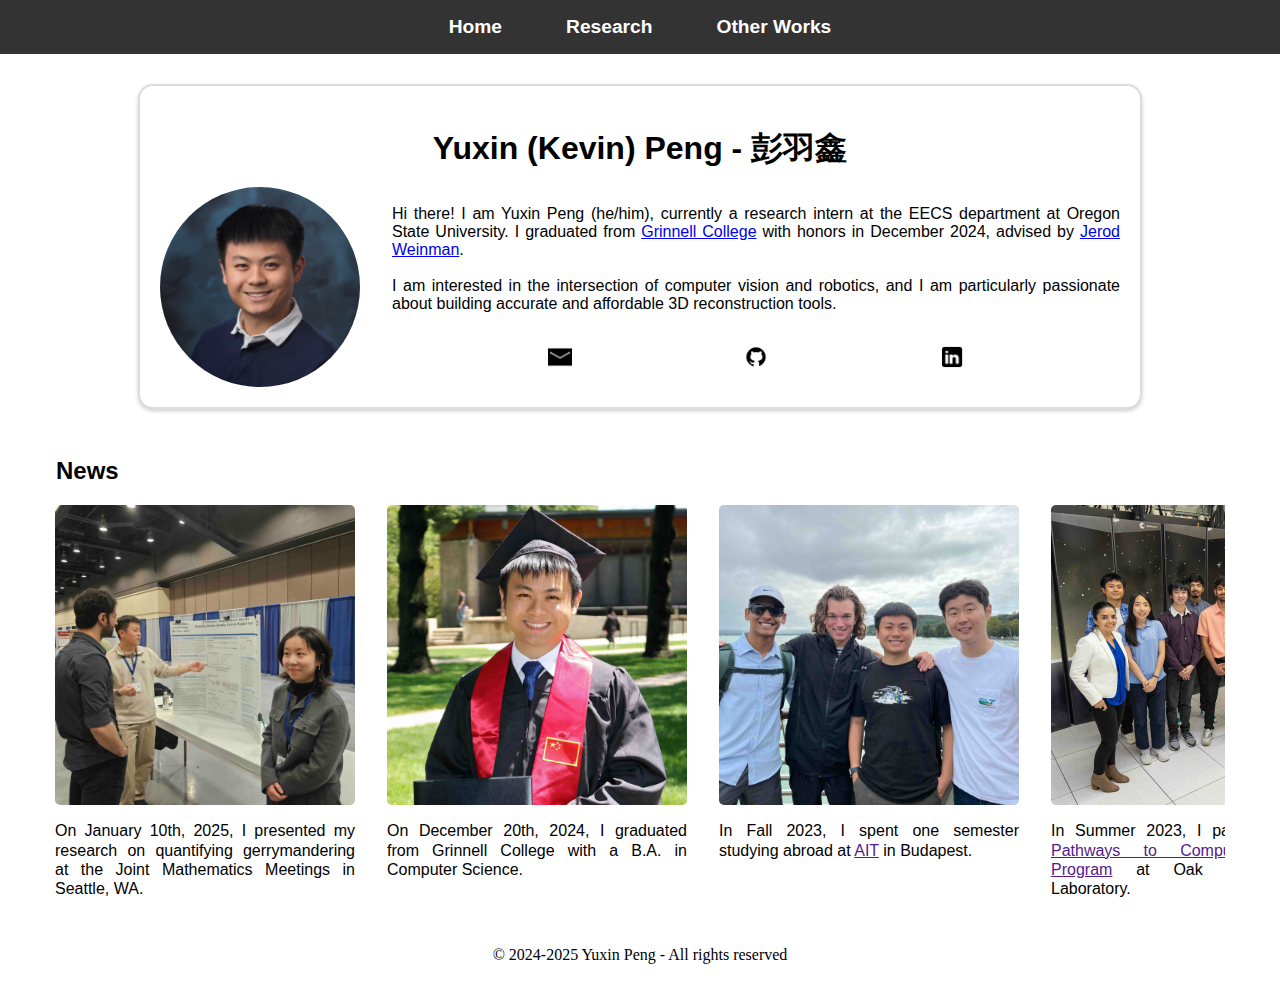
<file: index.html>
<!DOCTYPE html>
<html lang="en">
<head>
    <meta charset="UTF-8">
    <meta name="viewport" content="width=device-width, initial-scale=1.0">
    <title>Yuxin Peng - Homepage</title>
    <meta name="description" content="Personal website of Yuxin Peng (Kevin Peng)">
    <link rel="icon" href="images/favicon/favicon.ico" type="image/x-icon">
    <link rel="stylesheet" href="master_styles.css">
    <link rel="stylesheet" href="index_styles.css">

    <style> 
        /* tag selector: tag name */
        /* id selector: # */
        /* class selector: . */


    </style>
</head>
<body>
    <header>
        <nav>
            <ul> <!-- ul stands for unordered list -->
                <!-- TODO: add a dropdown menu for different items -->
                <li><a href="index.html">Home</a></li>
                <li><a href="research.html">Research</a></li>
                <li class="dropdown">
                    <a href="projects.html">Other Works</a>
                    <ul class="dropdown-content">
                        <li><a href="projects.html#apps">App Development</a></li>
                        <li><a href="projects.html#films">Short Films</a></li>
                        <li><a href="projects.html#photos">Photography</a></li>
                    </ul>
                </li>
            </ul>
        </nav>
    </header>
    <main>
        <section id="about">
            <div class="about-container">
                <h1>Yuxin (Kevin) Peng - 彭羽鑫</h1>
                <div class="about-content">
                    <img src="images/index_images/profile/profile_1.jpg" alt="Profile picture of Yuxin Peng" class="profile-image">
                    <div class="about-text">
                        <p>Hi there! I am Yuxin Peng (he/him), currently a research intern at the EECS department at Oregon State University. I graduated from 
                            <a href="https://www.grinnell.edu/" target="_blank">Grinnell College</a> with honors in December 2024, advised by <a href="https://weinman.cs.grinnell.edu/" target="_blank">Jerod Weinman</a>.<br> <br>
                            I am interested in the intersection of computer vision and robotics, and I am particularly passionate about building accurate and affordable 3D reconstruction tools. </p>
                        <div class="social-links">
                            <a href="mailto:pengkevi@grinnell.edu" class="social-icon">
                                <img src="images/index_images/icons/email.png" alt="Email">
                            </a>
                            <a href="https://github.com/kevinpyx" target="_blank" class="social-icon">
                                <img src="images/index_images/icons/github.png" alt="GitHub">
                            </a>
                            <a href="https://www.linkedin.com/in/yuxin-peng-00a020226/" target="_blank" class="social-icon">
                                <img src="images/index_images/icons/linkedin.png" alt="LinkedIn">
                            </a>
                        </div>
                    </div>
                </div>
            </div>
        </section>


        <section id="news">
            <h2 class="section-title">News</h2>
            <div class="highlights-container">
                <div class="highlights-row">
                    <!-- highlights in reverse chronological order -->
                    <div class="highlight-item">
                        <img src="images/index_images/highlights/3-JMMpresentation.jpeg" alt="Poster presentation at JMM" class="highlight-image">
                        <p class="highlight-description">
                            On January 10th, 2025, I presented my research on quantifying gerrymandering at the Joint Mathematics Meetings in Seattle, WA.
                        </p>
                        <!-- <a href="research.html#gerrymander" class="highlight-link">Read more →</a> -->
                    </div>

                    <!-- Another highlight item -->
                    <div class="highlight-item">
                        <img src="images/index_images/highlights/2-graduation.jpeg" alt="Graduation photo" class="highlight-image">
                        <p class="highlight-description">
                            On December 20th, 2024, I graduated from Grinnell College with a B.A. in Computer Science.
                        </p>
                        <!-- No link for this one -->
                    </div>  

                    <!-- Add more highlight items as needed -->
                     <!-- Another highlight item -->
                    <div class="highlight-item">
                        <img src="images/index_images/highlights/1-budapest.jpeg" alt="Lake Balaton photo" class="highlight-image">
                        <p class="highlight-description">
                            In Fall 2023, I spent one semester studying abroad at <a href="" target="_blank">AIT</a> in Budapest.
                        </p>
                        <!-- No link for this one -->
                    </div>  

                     <!-- Another highlight item -->
                     <div class="highlight-item">
                        <img src="images/index_images/highlights/0-ornl.jpeg" alt="group photo in front of Frontier" class="highlight-image">
                        <p class="highlight-description">
                            In Summer 2023, I participated in the <a href="" target="_blank">Pathways to Computing Internship Program</a> at Oak Ridge National Laboratory.
                        </p>
                        <!-- No link for this one -->
                    </div>  
                </div>
            </div>
        </section>


        <!-- <section id="contact">
            <h2 class="section-title">Contact</h2>
            <div class="contact-info">
                <ul>
                    <li>Email: pengkevi at grinnell dot edu</li>
                    <li>Github: <a href="https://github.com/kevinpyx" target="_blank" class="no-underline">kevinpyx</a></li>
                    <li>LinkedIn: <a href="https://www.linkedin.com/in/yuxin-peng-00a020226/" target="_blank" class="no-underline">Yuxin Peng</a></li>
                </ul>
            </div>

        </section> -->


        <!-- <section id="Research">
            <h2 class="section-title">Research</h2>
        </section> -->
    </main>

    <footer>

        <p>&copy; 2024-2025 Yuxin Peng - All rights reserved</p>
    </footer>
</body>
</html>
</file>
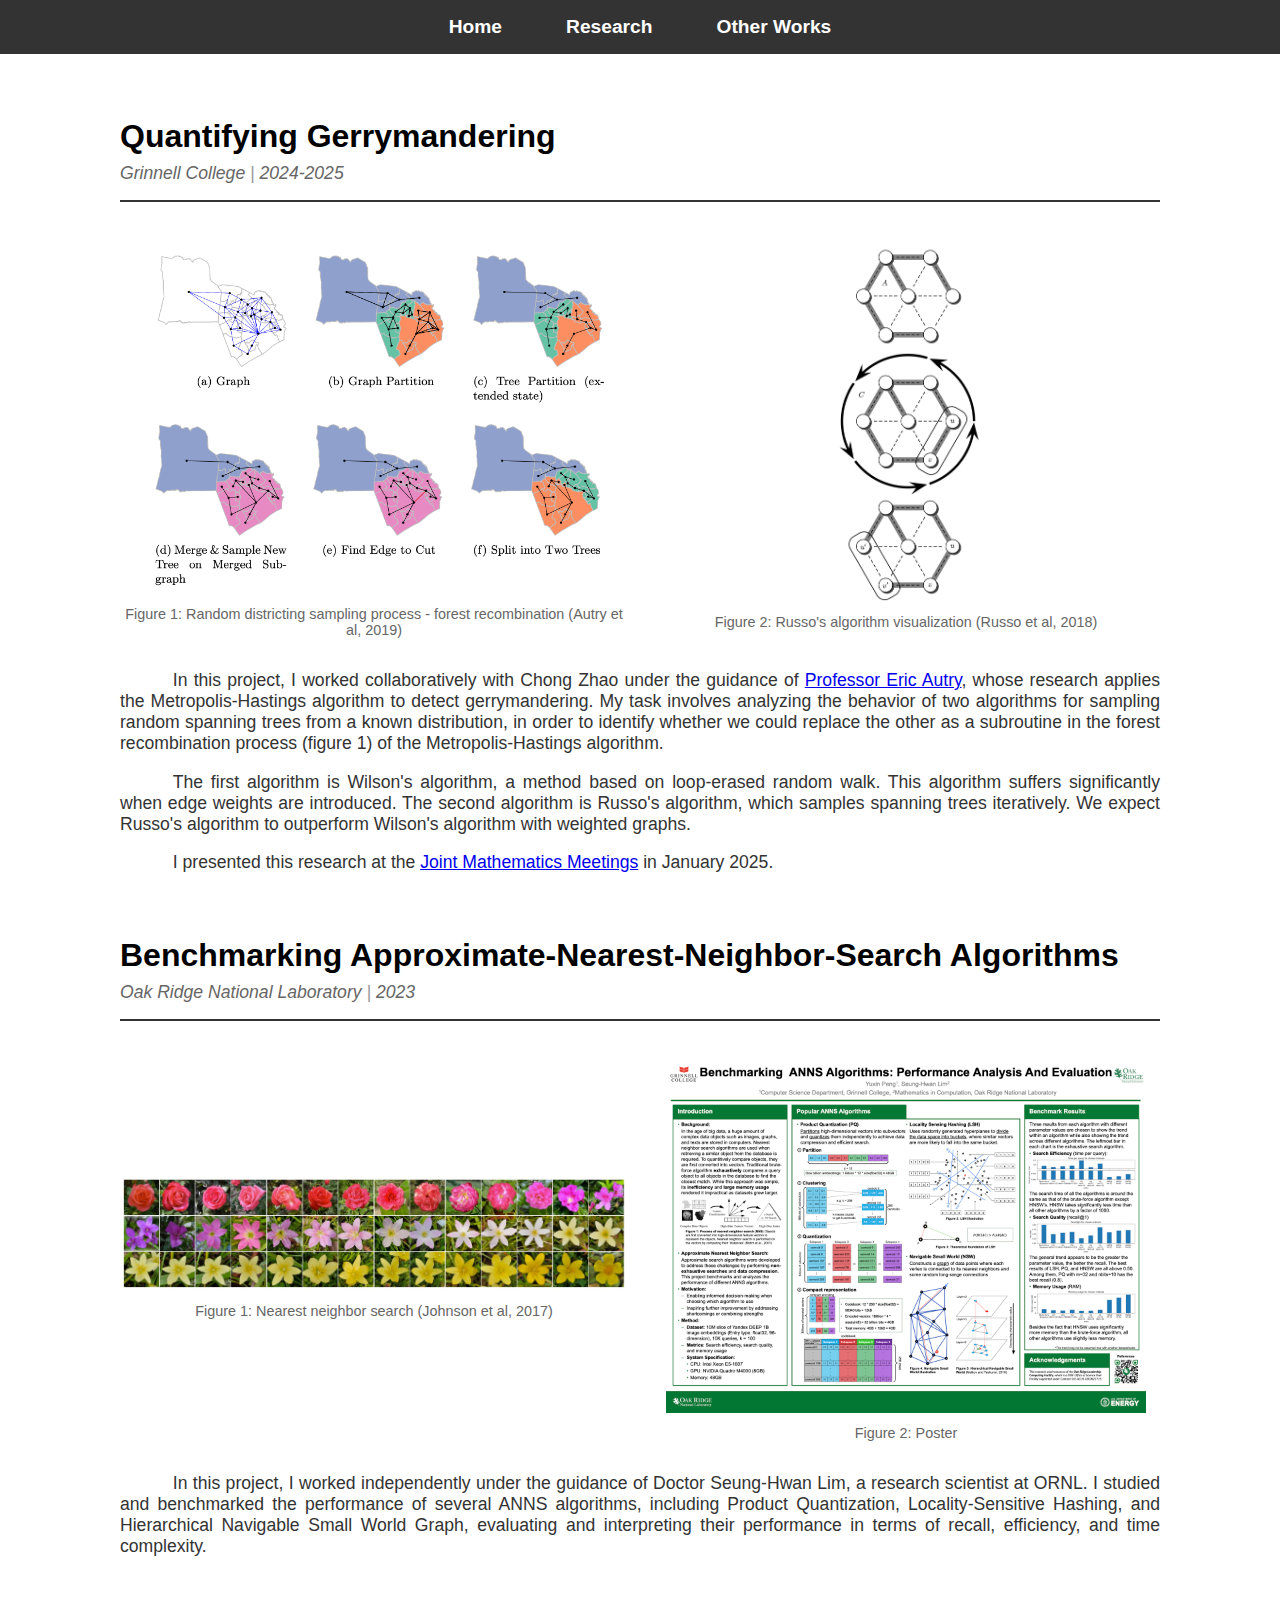
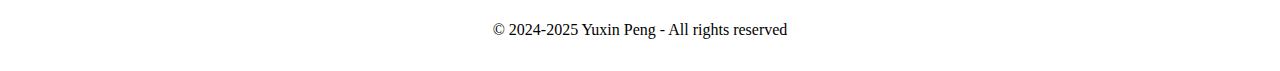
<file: research.html>
<!DOCTYPE html>
<html lang="en">
<head>
    <meta charset="UTF-8">
    <meta name="viewport" content="width=device-width, initial-scale=1.0">
    <title>Yuxin Peng - Research</title>
    <meta name="description" content="Yuxin Peng's research works">
    <link rel="icon" href="images/favicon/favicon.ico" type="image/x-icon">
    <link rel="stylesheet" href="master_styles.css">
    <link rel="stylesheet" href="research_styles.css">

    <style> 
        /* tag selector: tag name */
        /* id selector: # */
        /* class selector: . */


    </style>
</head>
<body>
    <header>
        <nav>
            <ul> <!-- ul stands for unordered list -->
                <!-- TODO: add a dropdown menu for different items -->
                <li><a href="index.html">Home</a></li>
                <li><a href="research.html">Research</a></li>
                <li class="dropdown">
                    <a href="projects.html">Other Works</a>
                    <ul class="dropdown-content">
                        <li><a href="projects.html#apps">App Development</a></li>
                        <li><a href="projects.html#films">Short Films</a></li>
                        <li><a href="projects.html#photos">Photography</a></li>
                    </ul>
                </li>
            </ul>
        </nav>
    </header>
    <main>
        <!-- Quantifying Gerrymandering -->
        <article class="project" id="gerrymander">
            <header class="project-header">
                <h2 class="project-title">Quantifying Gerrymandering</h2>
                <div class="project-meta">
                    <span class="project-location">Grinnell College</span>
                    <span class="project-year">2024-2025</span>
                </div>
            </header>
            
            <div class="project-gallery">
                <!-- Add as many images as needed -->
                <figure class="gallery-item">
                    <img src="images/research_images/gerrymander/mergesplit.png" alt="mergesplit figure">
                    <a href="https://arxiv.org/abs/1911.01503" target="_blank" class="no-underline">
                        <figcaption class="gallery-caption">
                            Figure 1: Random districting sampling process - forest recombination (Autry et al, 2019)
                        </figcaption>
                    </a>
                </figure>
                <figure class="gallery-item">
                    <img src="images/research_images/gerrymander/russo.png" alt="russo algorithm">
                    <a href="https://arxiv.org/abs/1801.06846" target="_blank" class="no-underline">
                        <figcaption class="gallery-caption">
                            Figure 2: Russo's algorithm visualization (Russo et al, 2018)
                        </figcaption>
                    </a>
                </figure>
            </div>
            
            <div class="project-description">
                <p>
                    In this project, I worked collaboratively with Chong Zhao under the guidance of <a href="https://www.ericautry.com/" target="_blank">Professor Eric Autry</a>, whose 
                    research applies the Metropolis-Hastings algorithm to detect gerrymandering. My task involves analyzing the 
                    behavior of two algorithms for sampling random spanning trees from a known distribution, in order to identify 
                    whether we could replace the other as a subroutine in the forest recombination process (figure 1) of the 
                    Metropolis-Hastings algorithm.
                </p>
                <p>
                    The first algorithm is Wilson's algorithm, a method based on loop-erased random walk. This algorithm suffers 
                    significantly when edge weights are introduced. The second algorithm is Russo's algorithm, which samples 
                    spanning trees iteratively. We expect Russo's algorithm to outperform Wilson's algorithm with weighted graphs.
                </p>
                <p>
                    I presented this research at the <a href="https://jointmathematicsmeetings.org/jmm" target="_blank">Joint Mathematics Meetings</a> in January 2025.
                </p>
            </div>
        </article>

        <!-- ANNS -->
        <article class="project" id="anns">
            <header class="project-header">
                <h2 class="project-title">Benchmarking Approximate-Nearest-Neighbor-Search Algorithms</h2>
                <div class="project-meta">
                    <span class="project-location">Oak Ridge National Laboratory</span>
                    <span class="project-year">2023</span>
                </div>
            </header>
            
            <div class="project-gallery">
                <!-- Add as many images as needed -->
                <figure class="gallery-item">
                    <img src="images/research_images/anns/anns.jpg" alt="nearest neighbor search figure">
                    <a href="https://arxiv.org/abs/1702.08734" target="_blank" class="no-underline">
                        <figcaption class="gallery-caption">
                            Figure 1: Nearest neighbor search (Johnson et al, 2017)
                        </figcaption>
                    </a>
                </figure>
                <figure class="gallery-item">
                    <img src="images/research_images/anns/poster.jpg" alt="russo algorithm">
                        <figcaption class="gallery-caption">
                            Figure 2: Poster
                        </figcaption>
                </figure>
            </div>
            
            <div class="project-description">
                <p>
                    In this project, I worked independently under the guidance of Doctor Seung-Hwan Lim, a research scientist at ORNL.
                    I studied and benchmarked the performance of several ANNS algorithms, including Product Quantization, Locality-Sensitive 
                    Hashing, and Hierarchical Navigable Small World Graph, evaluating and interpreting their performance in terms of recall, 
                    efficiency, and time complexity.
                </p>
            </div>
        </article>
    </main>
    <footer>
        <p>&copy; 2024-2025 Yuxin Peng - All rights reserved</p>
    </footer>
</body>
</html>
</file>
<file: master_styles.css>
body {
    margin: 0;
    padding: 0;
}

main {
    padding-left: 1rem;
    padding-right: 1rem;
}

h2.section-title {
    text-align: left;
    margin-top: 3rem;
    font-family: Arial, Helvetica, sans-serif;
    padding-left: 1rem;
    padding-right: 1rem;
}

/* Navigation bar styling */
nav {
    background-color: #333333;  /* Dark background - adjust color as needed */
    padding: 1rem;
}

nav ul {
    list-style-type: none;
    margin: 0;
    padding: 0;
    display: flex;  /* Makes items horizontal */
    justify-content: center;  /* Centers items horizontally */
    gap: 2rem;  /* Adds space between items */
}

nav a {
    color: white;  /* Makes link text white */
    text-decoration: none;  /* Removes underline */
    font-size: 1.2rem;
    padding: 0.5rem 1rem;
    transition: color 0.3s;  /* Smooth color transition for hover effect */
    font-family: "Helvetica", sans-serif;
    font-weight: bold;
}

nav a:hover {
    color: #ddd;  /* Slightly darker white on hover */
    text-decoration: underline;
}

a.no-underline {
    text-decoration: none;
}

a.no-underline:hover {
    text-decoration: underline;
}

main {
    max-width: 1200px;
    margin: 0 auto;
}

footer {
    text-align: center;
    margin: 2rem;
}

/* Mobile navigation styles */
@media (max-width: 768px) {
    nav {
        padding: 0.5rem;
    }

    nav ul {
        gap: 0;
        justify-content: space-around;
        align-items: center;
    }

    nav ul li {
        display: flex;
        align-items: center;
    }

    nav a {
        font-size: 1rem;
        padding: 0.5rem;
        white-space: nowrap;
        display: flex;
        align-items: center;
    }

    /* Update dropdown styles */
    .dropdown {
        display: flex;
        align-items: center;
    }
}

/* For very small screens */
@media (max-width: 350px) {
    nav ul {
        flex-direction: column;  /* Stack vertically */
        align-items: center;
        gap: 0.5rem;
    }
}

/* Dropdown styling */
.dropdown {
    position: relative;
}

.dropdown-content {
    display: none;
    position: absolute;
    top: 100%;
    left: 50%;
    transform: translateX(-50%);
    background-color: #333333;
    min-width: 160px;
    box-shadow: 0 8px 16px rgba(0,0,0,0.2);
    z-index: 1;
    padding: 0.5rem 0;
    border-radius: 4px;
}

.dropdown-content li {
    display: block;
}

.dropdown-content a {
    padding: 0.5rem 1rem;
    display: block;
    text-align: left;
    font-size: 1rem;
    white-space: nowrap;
}

.dropdown:hover .dropdown-content {
    display: block;
}

/* Mobile adjustments for dropdown */
@media (max-width: 768px) {
    .dropdown-content {
        display: none !important;  /* Force hide dropdown on mobile */
    }
    
    /* Make the dropdown parent behave like a normal link */
    .dropdown {
        position: static;
    }
    
    .dropdown > a {
        display: block;  /* Make the link fill its container */
    }
}
</file>
<file: index_styles.css>
.contact-info {
    padding: 15px;
    background-color: #f4f4f4;  /* Light grey background */
    border-radius: 8px;         /* Rounded corners */
    max-width: 500px;           /* Maximum width */
    margin: 0 auto;             /* Center the container */
}

.contact-info p {
    line-height: 1.5rem;
}

.about-container {
    max-width: 80%;
    margin: 0 auto;
    padding: 20px;
    background-color: white;
    border: 2px solid #ddd;
    border-radius: 15px;
    box-shadow: 0 2px 4px rgba(0,0,0,0.2);
}

.about-container h1 {
    text-align: center;
    margin-bottom: 1rem;
    font-family: "Helvetica", sans-serif;
}

.about-content {
    display: flex;
    align-items: center;
    column-gap: 2rem;
    row-gap: 0;
}

#about {
    margin-top: 30px;  /* Adjust this value to increase/decrease space */
}

.profile-image {
    width: 200px;  /* Adjust size as needed */
    height: 200px;
    border-radius: 50%;
    object-fit: cover;
    flex-shrink: 0;  /* Prevents image from shrinking */
}

.about-text {
    font-family: "Helvetica", sans-serif;
    flex: 1;  /* Takes up remaining space */
    padding-bottom: 1rem;
    text-align: justify;
}

/* Make it responsive for mobile screens */
@media (max-width: 768px) {
    .about-container {
        flex-direction: column;
        text-align: center;
    }
} 

/* Add this media query for mobile devices */
@media screen and (max-width: 768px) {  /* 768px is typical tablet/phone breakpoint */
    .about-content {
        flex-direction: column;  /* Stack items vertically */
        text-align: center;      /* Center the text */
    }
} 

/* Highlights Section */
.highlights-container {
    max-width: 100%;
    margin: 0 auto;
    padding: 0 15px;
}

.highlights-row {
    display: flex;
    gap: 2rem;
    overflow-x: auto;
    padding-bottom: 1rem;  /* Space for scrollbar */
    scroll-behavior: smooth;  /* Smooth scrolling */
    -webkit-overflow-scrolling: touch;  /* Smooth scrolling on iOS */
}

/* Hide scrollbar but keep functionality */
.highlights-row::-webkit-scrollbar {
    height: 8px;
}

.highlights-row::-webkit-scrollbar-track {
    background: #f1f1f1;
    border-radius: 4px;
}

.highlights-row::-webkit-scrollbar-thumb {
    background: #888;
    border-radius: 4px;
}

.highlight-item {
    flex: 0 0 300px;  /* Fixed width, don't grow or shrink */
    display: flex;
    flex-direction: column;
    align-items: center;
}

.highlight-image {
    width: 300px;
    height: 300px;
    object-fit: cover;
    border-radius: 5px;
    margin-bottom: 1rem;
}

.highlight-description {
    text-align: justify;
    margin: 0;
    font-family: "Helvetica", sans-serif;
    line-height: 1.2rem;
}

.highlight-link {
    color: #0066cc;
    text-decoration: none;
    font-weight: 500;
}

.highlight-link:hover {
    text-decoration: underline;
}

/* Make it responsive */
@media (max-width: 768px) {
    .highlight-item {
        flex: 0 0 250px;  /* Smaller on mobile */
    }
    
    .highlight-image {
        width: 250px;
        height: 250px;
    }
} 

.social-links {
    display: flex;
    gap: 1rem;
    margin-top: 2rem;
    justify-content: space-evenly;
}

.social-icon {
    display: flex;
    align-items: center;
    justify-content: center;
    width: 24px;
    height: 24px;
    transition: transform 0.2s;
}

.social-icon:hover {
    transform: scale(1.1);
}

.social-icon img {
    width: 100%;
    height: 100%;
}

/* Update the media query to handle social icons on mobile */
@media screen and (max-width: 768px) {
    .social-links {
        justify-content: center;
    }
}
</file>
<file: research_styles.css>
/* Project Container */
.project {
    max-width: 100%;
    margin: 4rem auto;
    padding: 0 5rem;
}

/* Project Header */
.project-header {
    margin-bottom: 2rem;
    border-bottom: 2px solid #333;
    padding-bottom: 1rem;
}

.project-title {
    font-family: "Helvetica", sans-serif;
    font-size: 2rem;
    margin: 0 0 0.5rem 0;
}

.project-meta {
    font-family: "Helvetica", sans-serif;
    color: #666;
    font-size: 1.1rem;
    font-style: italic;
}

.project-location::after {
    font-family: "Helvetica", sans-serif;
    content: " | ";
    color: #999;
}

/* Project Gallery */
.project-gallery {
    display: flex;
    flex-wrap: wrap;
    justify-content: space-evenly;
    gap: 1.5rem;
    margin-bottom: 2rem;
}

.gallery-item {
    flex: 1 1 300px;
    margin: auto; /* so that the item can be centered vertically */
    text-align: center;
}

.gallery-item img {
    max-height: 40vh;
    max-width: 100%;
    object-fit: contain;
    transition: transform 0.3s ease;
}

/* .gallery-item img:hover {
    transform: scale(1.02);
} */

.gallery-caption {
    font-family: "Helvetica", sans-serif;
    margin-top: 0.5rem;
    font-size: 0.9rem;
    color: #666;
}

.project-description {
    font-family: "Helvetica", sans-serif;
    font-size: 1.1rem;
    color: #333;
}

.project-description p {
    text-align: justify;
    text-indent: 3em;
    margin: 1em 0;
}

/* Responsive Design */
@media (max-width: 768px) {
    .project {
        margin: 2rem auto;
        padding: 0 1rem;
    }

    .project-title {
        font-size: 1.5rem;
    }

    .project-gallery {
        grid-template-columns: 1fr;
    }

    .project-description p {
        text-indent: 2em;
        margin: 0.5em 0;
    }
}
</file>
